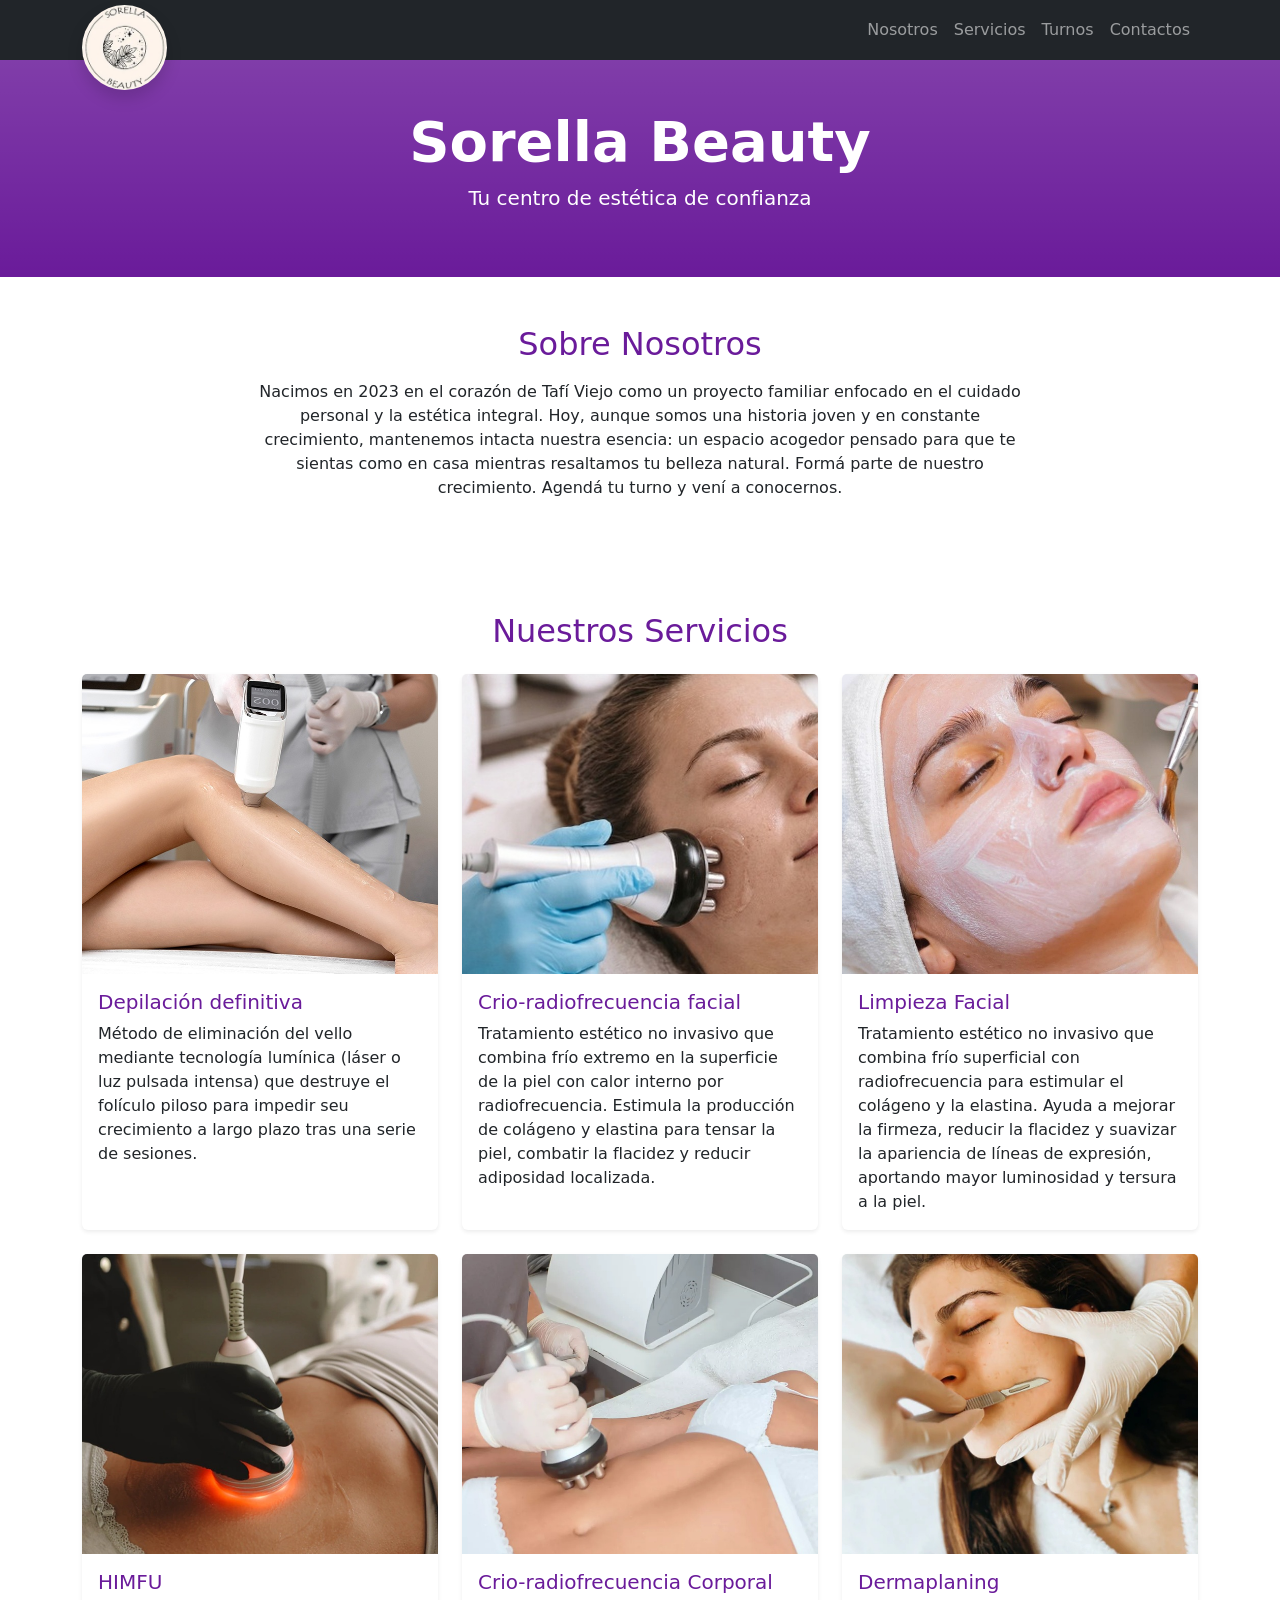
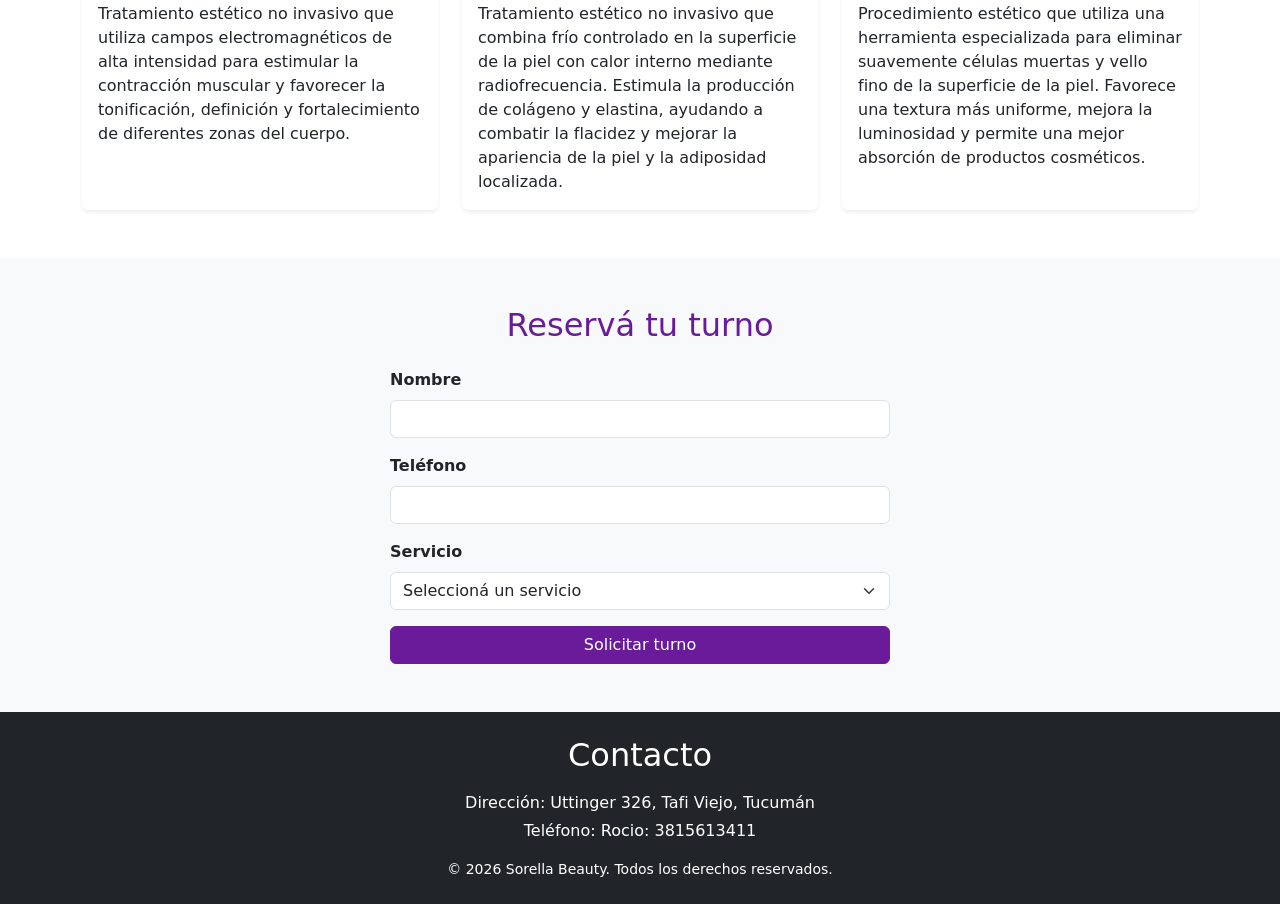
<file: index.html>
<!doctype html>
<html lang="es">
  <head>
    <meta charset="UTF-8" />
    <meta name="viewport" content="width=device-width, initial-scale=1.0" />
    <link
      href="https://cdn.jsdelivr.net/npm/bootstrap@5.3.8/dist/css/bootstrap.min.css"
      rel="stylesheet"
      integrity="sha384-sRIl4kxILFvY47J16cr9ZwB07vP4J8+LH7qKQnuqkuIAvNWLzeN8tE5YBujZqJLB"
      crossorigin="anonymous"
    />
    <link rel="stylesheet" href="css/bootStyle.css" />
    <title>Sorella Beauty</title>
  </head>
  <body>
    <header>
      <nav
        class="navbar navbar-expand-md navbar-dark bg-dark sticky-top p-0"
        style="position: relative"
      >
        <div class="container">
          <a
            class="navbar-brand fw-bold p-0"
            href="#"
            style="position: absolute; top: 5px; z-index: 1000"
          >
            <img
              src="./img/logo.jpg"
              alt="Sorella Beauty Tafi Viejo"
              class="rounded-circle shadow"
              style="height: 85px; width: 85px; object-fit: cover"
            />
          </a>

          <div style="width: 90px; height: 60px"></div>

          <button
            class="navbar-toggler"
            type="button"
            data-bs-toggle="collapse"
            data-bs-target="#navLinks"
            aria-controls="navLinks"
            aria-expanded="false"
            aria-label="Toggle navigation"
          >
            <span class="navbar-toggler-icon"></span>
          </button>

          <div class="collapse navbar-collapse" id="navLinks">
            <ul class="navbar-nav ms-auto mb-2 mb-md-0">
              <li class="nav-item">
                <a class="nav-link" href="#nosotros">Nosotros</a>
              </li>
              <li class="nav-item">
                <a class="nav-link" href="#servicios">Servicios</a>
              </li>
              <li class="nav-item">
                <a class="nav-link" href="#turnos">Turnos</a>
              </li>
              <li class="nav-item">
                <a class="nav-link" href="#contacto">Contactos</a>
              </li>
            </ul>
          </div>
        </div>
      </nav>
    </header>

    <main>
      <section
        id="inicio"
        class="bg-primary bg-gradient text-white text-center py-5"
      >
        <div class="container">
          <h1 class="display-4 fw-bold">Sorella Beauty</h1>
          <p class="lead">Tu centro de estética de confianza</p>
        </div>
      </section>

      <section id="nosotros" class="py-5">
        <div class="container text-center" style="max-width: 800px">
          <h2 class="text-primary mb-3">Sobre Nosotros</h2>
          <p id="aboutTextContent">Cargando información...</p>
        </div>
      </section>

      <section id="servicios" class="py-5">
        <div class="container">
          <h2 class="text-primary text-center mb-4">Nuestros Servicios</h2>
          <div
            id="servicesContainer"
            class="row row-cols-1 row-cols-md-2 row-cols-lg-3 g-4"
          >
            <!-- Las cards cargan dinámicamente -->
          </div>
        </div>
      </section>

      <section id="turnos" class="bg-light py-5">
        <div class="container">
          <h2 class="text-primary text-center mb-4">Reservá tu turno</h2>
          <form id="appointmentForm" class="mx-auto" style="max-width: 500px">
            <div class="mb-3">
              <label for="nombre" class="form-label fw-bold">Nombre</label>
              <input
                type="text"
                id="nombre"
                name="nombre"
                class="form-control"
                required
              />
            </div>

            <div class="mb-3">
              <label for="telefono" class="form-label fw-bold">Teléfono</label>
              <input
                type="tel"
                id="telefono"
                name="telefono"
                class="form-control"
                required
              />
            </div>

            <div class="mb-3">
              <label for="servicio" class="form-label fw-bold">Servicio</label>
              <select
                id="servicio"
                name="servicio"
                class="form-select"
                required
              >
                <option value="">Seleccioná un servicio</option>
              </select>
            </div>

            <button type="submit" class="btn btn-turno w-100">
              Solicitar turno
            </button>
          </form>
        </div>
      </section>
    </main>

    <footer class="bg-dark text-white text-center py-4">
      <section id="contacto" class="container mb-3">
        <h2 class="mb-3">Contacto</h2>
        <p class="mb-1">Dirección: Uttinger 326, Tafi Viejo, Tucumán</p>
        <p class="mb-0">Teléfono: Rocio: 3815613411</p>
      </section>

      <p class="mb-0 small">
        &copy; 2026 Sorella Beauty. Todos los derechos reservados.
      </p>
    </footer>
    <script
      src="https://cdn.jsdelivr.net/npm/bootstrap@5.3.8/dist/js/bootstrap.bundle.min.js"
      integrity="sha384-FKyoEForCGlyvwx9Hj09JcYn3nv7wiPVlz7YYwJrWVcXK/BmnVDxM+D2scQbITxI"
      crossorigin="anonymous"
    ></script>
    <script src="./js/index.js" defer></script>
  </body>
</html>
</file>
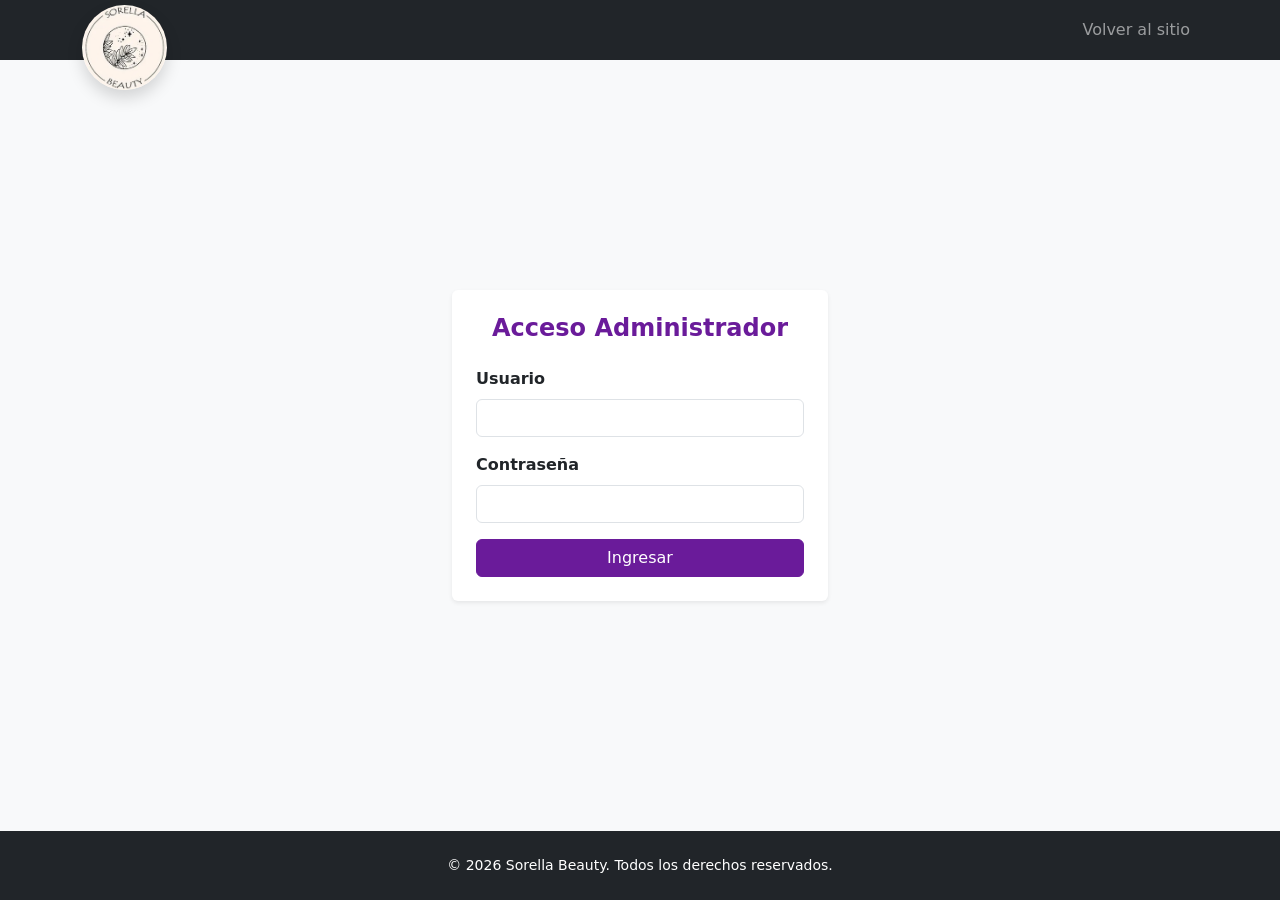
<file: pages/dashboard.html>
<!doctype html>
<html lang="es">
  <head>
    <meta charset="UTF-8" />
    <meta name="viewport" content="width=device-width, initial-scale=1.0" />
    <link
      href="https://cdn.jsdelivr.net/npm/bootstrap@5.3.8/dist/css/bootstrap.min.css"
      rel="stylesheet"
      integrity="sha384-sRIl4kxILFvY47J16cr9ZwB07vP4J8+LH7qKQnuqkuIAvNWLzeN8tE5YBujZqJLB"
      crossorigin="anonymous"
    />
    <link rel="stylesheet" href="../css/bootStyle.css" />
    <title>Sorella Beauty - Dashboard</title>
  </head>
  <body>
    <header>
      <nav
        class="navbar navbar-expand-md navbar-dark bg-dark sticky-top p-0"
        style="position: relative"
      >
        <div class="container">
          <a
            class="navbar-brand fw-bold p-0"
            href="../index.html"
            style="position: absolute; top: 5px; z-index: 1000"
          >
            <img
              src="../img/logo.jpg"
              alt="Sorella Beauty Tafi Viejo"
              class="rounded-circle shadow"
              style="height: 85px; width: 85px; object-fit: cover"
            />
          </a>

          <div style="width: 90px; height: 60px"></div>

          <button
            class="navbar-toggler"
            type="button"
            data-bs-toggle="collapse"
            data-bs-target="#navLinks"
            aria-controls="navLinks"
            aria-expanded="false"
            aria-label="Toggle navigation"
          >
            <span class="navbar-toggler-icon"></span>
          </button>

          <div class="collapse navbar-collapse" id="navLinks">
            <ul class="navbar-nav ms-auto mb-2 mb-md-0">
              <li class="nav-item">
                <a class="nav-link" href="../index.html">Volver al Sitio</a>
              </li>
              <li class="nav-item">
                <a class="nav-link" href="#" id="logoutLink">Cerrar Sesión</a>
              </li>
            </ul>
          </div>
        </div>
      </nav>
    </header>

    <main class="py-5">
      <div class="container">
        <h1 class="text-primary text-center mb-5 fw-bold">
          Panel de Administración
        </h1>

        <section class="card shadow-sm border-0 mb-5 p-4">
          <h2 class="h4 text-primary mb-3">Gestionar Turnos Solicitados</h2>

          <div class="table-responsive">
            <table class="table table-striped align-middle">
              <thead>
                <tr>
                  <th>Fecha de Solicitud</th>
                  <th>Nombre</th>
                  <th>Teléfono</th>
                  <th>Servicio</th>
                  <th>Estado</th>
                  <th>Acciones</th>
                </tr>
              </thead>
              <tbody id="appointmentsTableBody"></tbody>
            </table>
          </div>
        </section>

        <section class="card shadow-sm border-0 mb-5 p-4">
          <h2 class="h4 text-primary mb-3">Editar Sección Nosotros</h2>
          <form id="aboutForm">
            <div class="mb-3">
              <label for="aboutText" class="form-label fw-bold"
                >Texto descriptivo</label
              >
              <textarea
                id="aboutText"
                name="aboutText"
                class="form-control"
                rows="5"
                required
              ></textarea>
            </div>
            <button type="submit" class="btn btn-success">
              Guardar Cambios de Nosotros
            </button>
          </form>
        </section>

        <section class="card shadow-sm border-0 mb-5 p-4">
          <h2 class="h4 text-primary mb-3">Gestionar Servicios</h2>

          <div class="mb-4">
            <button
              type="button"
              class="btn btn-success mb-3"
              data-bs-toggle="modal"
              data-bs-target="#serviceModal"
              id="addServiceButton"
            >
              Agregar Nuevo Servicio
            </button>
          </div>

          <div class="table-responsive">
            <table class="table table-striped align-middle">
              <thead>
                <tr>
                  <th>Imagen</th>
                  <th>Título</th>
                  <th>Descripción</th>
                  <th>Acciones</th>
                </tr>
              </thead>
              <tbody id="servicesTableBody"></tbody>
            </table>
          </div>
        </section>
      </div>

      <div
        class="modal fade"
        id="serviceModal"
        tabindex="-1"
        aria-labelledby="serviceModalLabel"
        aria-hidden="true"
      >
        <div class="modal-dialog">
          <div class="modal-content">
            <div class="modal-header">
              <h5
                class="modal-title text-primary fw-bold"
                id="serviceModalLabel"
              >
                Servicio
              </h5>
              <button
                type="button"
                class="btn-close"
                data-bs-dismiss="modal"
                aria-label="Close"
              ></button>
            </div>
            <div class="modal-body">
              <form id="serviceForm">
                <input type="hidden" id="serviceIndex" name="serviceIndex" />
                <div class="mb-3">
                  <label for="serviceTitle" class="form-label fw-bold"
                    >Título</label
                  >
                  <input
                    type="text"
                    id="serviceTitle"
                    name="serviceTitle"
                    class="form-control"
                    required
                  />
                </div>
                <div class="mb-3">
                  <label for="serviceDescription" class="form-label fw-bold"
                    >Descripción</label
                  >
                  <textarea
                    id="serviceDescription"
                    name="serviceDescription"
                    class="form-control"
                    rows="3"
                    required
                  ></textarea>
                </div>
                <div class="mb-3">
                  <label for="serviceImage" class="form-label fw-bold"
                    >Direccion de la imagen (ej: ./img/nombre.jpg)</label
                  >
                  <input
                    type="text"
                    id="serviceImage"
                    name="serviceImage"
                    class="form-control"
                    required
                  />
                </div>
                <button type="submit" class="btn btn-success w-100">
                  Guardar Servicio
                </button>
              </form>
            </div>
          </div>
        </div>
      </div>
    </main>

    <footer class="bg-dark text-white text-center py-4">
      <p class="mb-0 small">
        &copy; 2026 Sorella Beauty. Todos los derechos reservados.
      </p>
    </footer>

    <script
      src="https://cdn.jsdelivr.net/npm/bootstrap@5.3.8/dist/js/bootstrap.bundle.min.js"
      integrity="sha384-FKyoEForCGlyvwx9Hj09JcYn3nv7wiPVlz7YYwJrWVcXK/BmnVDxM+D2scQbITxI"
      crossorigin="anonymous"
    ></script>
    <script src="../js/authenticator.js" defer></script>
    <script src="../js/dashboard.js" defer></script>
    <script src="../js/appointments.js" defer></script>
  </body>
</html>
</file>
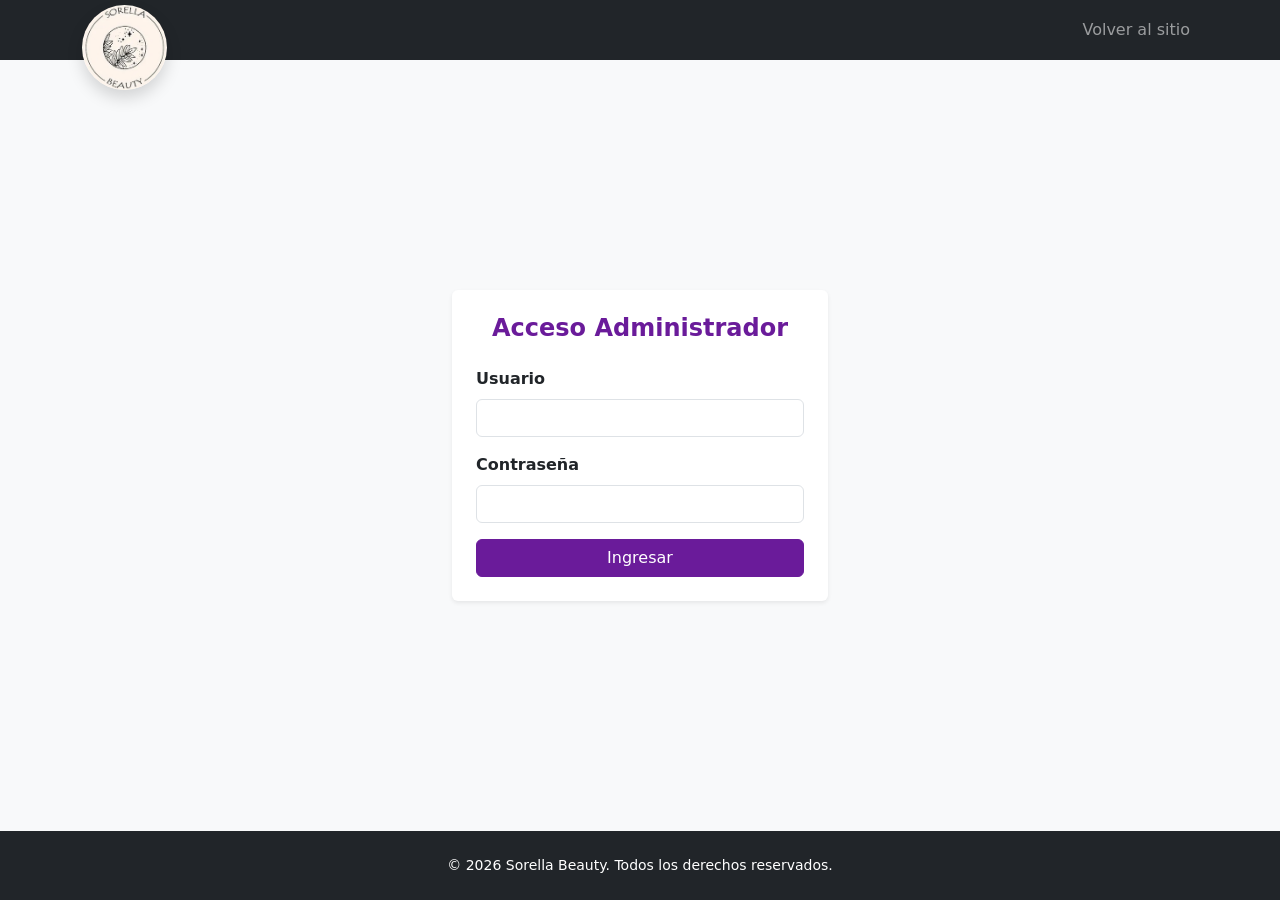
<file: pages/login.html>
<!doctype html>
<html lang="es">
  <head>
    <meta charset="UTF-8" />
    <meta name="viewport" content="width=device-width, initial-scale=1.0" />
    <link
      href="https://cdn.jsdelivr.net/npm/bootstrap@5.3.8/dist/css/bootstrap.min.css"
      rel="stylesheet"
      integrity="sha384-sRIl4kxILFvY47J16cr9ZwB07vP4J8+LH7qKQnuqkuIAvNWLzeN8tE5YBujZqJLB"
      crossorigin="anonymous"
    />
    <link rel="stylesheet" href="../CSS/bootStyle.css" />
    <title>Sorella Beauty - Login Administrador</title>
  </head>
  <body class="bg-light d-flex flex-column min-vh-100">
    <header>
      <nav
        class="navbar navbar-expand-md navbar-dark bg-dark sticky-top p-0"
        style="position: relative"
      >
        <div class="container">
          <a
            class="navbar-brand fw-bold p-0"
            href="../index.html"
            style="position: absolute; top: 5px; z-index: 1000"
          >
            <img
              src="../img/logo.jpg"
              alt="Sorella Beauty Tafi Viejo"
              class="rounded-circle shadow"
              style="height: 85px; width: 85px; object-fit: cover"
            />
          </a>

          <div style="width: 90px; height: 60px"></div>

          <button
            class="navbar-toggler"
            type="button"
            data-bs-toggle="collapse"
            data-bs-target="#navLinks"
            aria-controls="navLinks"
            aria-expanded="false"
            aria-label="Toggle navigation"
          >
            <span class="navbar-toggler-icon"></span>
          </button>

          <div class="collapse navbar-collapse" id="navLinks">
            <ul class="navbar-nav ms-auto mb-2 mb-md-0">
              <li class="nav-item">
                <a class="nav-link" href="../index.html">Volver al sitio</a>
              </li>
            </ul>
          </div>
        </div>
      </nav>
    </header>

    <main
      class="flex-grow-1 d-flex align-items-center justify-content-center py-5"
    >
      <div class="container" style="max-width: 400px">
        <div id="login-container" class="card border-0 shadow-sm p-4">
          <h2 class="text-primary text-center mb-4 h4 fw-bold">
            Acceso Administrador
          </h2>

          <form id="login-form">
            <div class="mb-3">
              <label for="usuario" class="form-label fw-bold">Usuario</label>
              <input
                type="text"
                id="user"
                name="user"
                class="form-control"
                required
                autocomplete="username"
              />
            </div>

            <div class="mb-3">
              <label for="password" class="form-label fw-bold"
                >Contraseña</label
              >
              <input
                type="password"
                id="password"
                name="password"
                class="form-control"
                required
                autocomplete="current-password"
              />
            </div>

            <div
              id="error-message"
              class="alert alert-danger py-2 mb-3"
              style="display: none"
              role="alert"
            ></div>

            <button type="submit" class="btn-turno btn btn-primary w-100">
              Ingresar
            </button>
          </form>
        </div>
      </div>
    </main>

    <footer class="bg-dark text-white text-center py-4 mt-auto">
      <p class="mb-0 small">
        &copy; 2026 Sorella Beauty. Todos los derechos reservados.
      </p>
    </footer>

    <script
      src="https://cdn.jsdelivr.net/npm/bootstrap@5.3.8/dist/js/bootstrap.bundle.min.js"
      integrity="sha384-FKyoEForCGlyvwx9Hj09JcYn3nv7wiPVlz7YYwJrWVcXK/BmnVDxM+D2scQbITxI"
      crossorigin="anonymous"
    ></script>
    <script src="../js/login.js" defer></script>
  </body>
</html>
</file>
<file: css/bootStyle.css>
:root {
  --bs-primary: #6a1b9a;
  --bs-primary-rgb: 106, 27, 154;
}
.navbar-brand:hover {
  color: #fff !important;
}

.btn-turno {
    background-color: #6a1b9a;
    border-color: #6a1b9a;
    color: white
  }
  .btn-turno:hover {
    background-color: #6a1b9a;
    color: white
  }
</file>
<file: CSS/bootStyle.css>
:root {
  --bs-primary: #6a1b9a;
  --bs-primary-rgb: 106, 27, 154;
}
.navbar-brand:hover {
  color: #fff !important;
}

.btn-turno {
    background-color: #6a1b9a;
    border-color: #6a1b9a;
    color: white
  }
  .btn-turno:hover {
    background-color: #6a1b9a;
    color: white
  }
</file>
